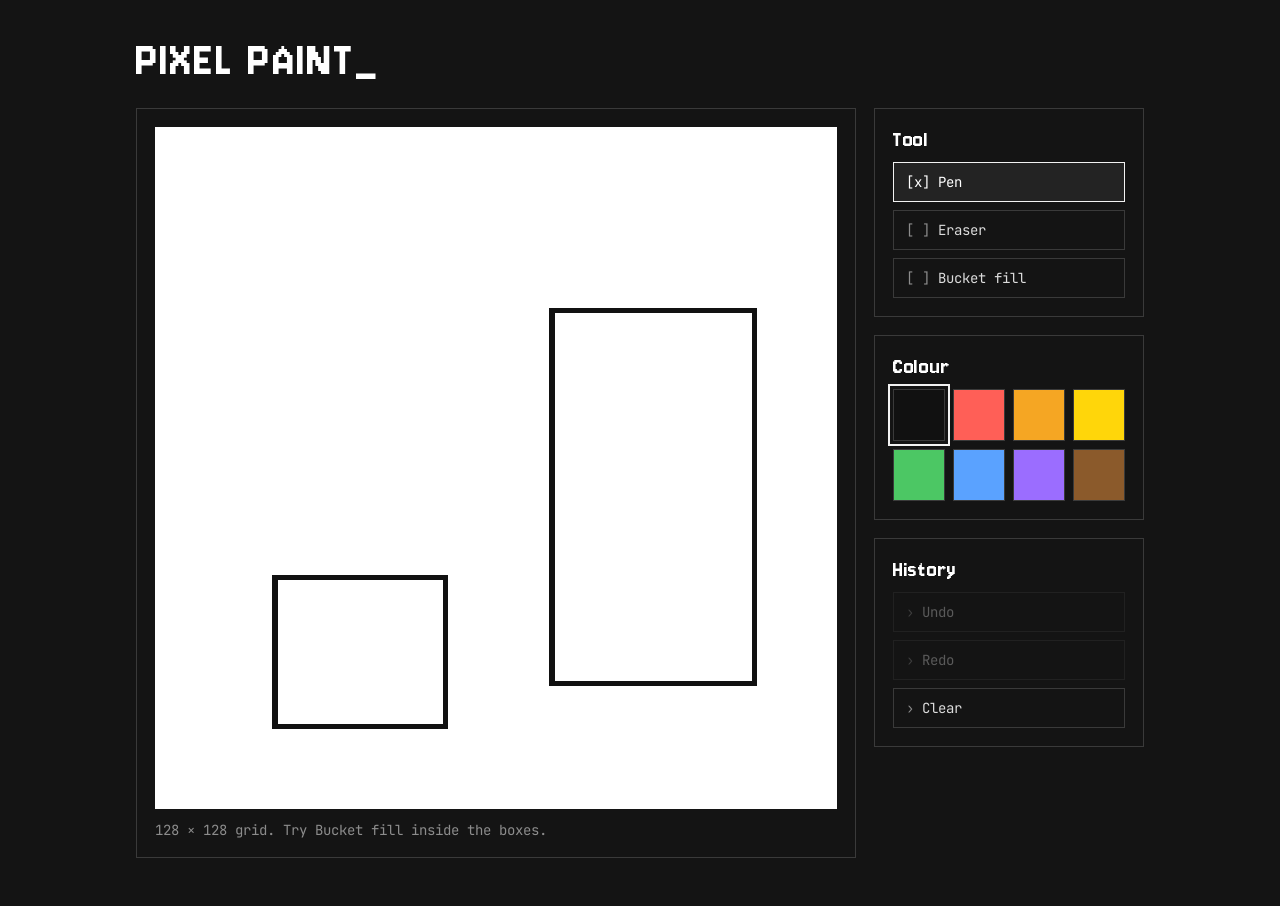
<file: index.html>
<!doctype html>
<html lang="en">

<head>
	<meta charset="utf-8">
	<meta name="viewport" content="width=device-width, initial-scale=1, viewport-fit=cover">
	<title>Pixel Paint</title>
	<meta name="claude:viewport-fit-sides" content="cover">
	<link rel="stylesheet"
		href="https://fonts.googleapis.com/css2?family=Jersey+10&family=JetBrains+Mono:wght@400;600&display=swap">
	<link rel="stylesheet" href="style.css">
</head>

<body>
	<div class="wrap">
		<h1>PIXEL PAINT<span class="cursor">_</span></h1>

		<div class="top">
			<section class="box">
				<canvas id="board" width="512" height="512" aria-label="Drawing canvas, 128 by 128 cells"></canvas>
				<p class="hint">128 × 128 grid. Try Bucket fill inside the boxes.</p>
			</section>

			<div class="side">
				<section class="box">
					<h2>Tool</h2>
					<div class="list">
						<button class="tool on" id="pen" data-tool="pen">Pen</button>
						<button class="tool" id="eraser" data-tool="eraser">Eraser</button>
						<button class="tool" id="fill" data-tool="fill">Bucket fill</button>
					</div>
				</section>
				<section class="box">
					<h2>Colour</h2>
					<div class="swatches" id="swatches"></div>
				</section>
				<section class="box">
					<h2>History</h2>
					<div class="list">
						<button class="act" id="undo">Undo</button>
						<button class="act" id="redo">Redo</button>
						<button class="act" id="clear">Clear</button>
					</div>
				</section>
			</div>
		</div>

		<!-- 	<div class="bottom"> -->
		<!-- 		<section class="box"> -->
		<!-- 			<h2>Log</h2> -->
		<!-- 			<ul id="log"></ul> -->
		<!-- 		</section> -->
		<!-- 		<section class="box"> -->
		<!-- 			<h2>Stacks</h2> -->
		<!-- 			<div class="stat"><span>Undo stack</span><b id="undo-n">0</b></div> -->
		<!-- 			<div class="bar" id="undo-bar"></div> -->
		<!-- 			<div class="stat"><span>Redo stack</span><b id="redo-n">0</b></div> -->
		<!-- 			<div class="bar" id="redo-bar"></div> -->
		<!-- 			<div class="stat"><span>Last fill</span><b id="fill-n">-</b></div> -->
		<!-- 			<div class="stat"><span>Max DFS stack</span><b id="stack-n">-</b></div> -->
		<!-- 		</section> -->
		<!-- 	</div> -->
		<!-- </div> -->

		<script src="script.js"></script>
</body>

</html>
</file>
<file: style.css>
:root {
  --bg: #141414;
  --box: #141414;
  --box-on: #232323;
  --line: #3a3a3a;
  --line-on: #f2f2f2;
  --text: #dcdcdc;
  --muted: #8c8c8c;
  --green: #4cc764;
  --red: #ff5f57;
  --blue: #5aa2ff;
  --pixel: "Jersey 10", "Courier New", monospace;
  --mono: "JetBrains Mono", ui-monospace, Consolas, monospace;
  color-scheme: dark;
}
* { box-sizing: border-box; }
body { background: var(--bg); color: var(--text); font-family: var(--mono); font-size: 14px; }
.wrap {
  max-width: 1040px; margin: 0 auto; display: grid; gap: 22px;
  padding-block: 26px 40px;
  padding-left: max(16px, env(safe-area-inset-left, 0px));
  padding-right: max(16px, env(safe-area-inset-right, 0px));
}
h1 { font-family: var(--pixel); font-weight: 400; font-size: 52px; line-height: 1; margin: 0; color: #fff; letter-spacing: 0.04em; }
.cursor { animation: blink 1s steps(1) infinite; }
@keyframes blink { 50% { opacity: 0; } }
@media (prefers-reduced-motion: reduce) { .cursor { animation: none; } }
h2 { font-family: var(--pixel); font-weight: 400; font-size: 24px; margin: 0 0 10px; color: #fff; letter-spacing: 0.03em; }
.top { display: grid; grid-template-columns: minmax(0, 1fr) 270px; gap: 18px; align-items: start; }
.bottom { display: grid; grid-template-columns: minmax(0, 1fr) 270px; gap: 18px; }
@media (max-width: 820px) { .top, .bottom { grid-template-columns: 1fr; } }
.box { border: 1px solid var(--line); background: var(--box); padding: 18px; min-width: 0; }
.side { display: grid; gap: 18px; }
canvas {
  display: block; width: 100%; aspect-ratio: 1; background: #fff;
  image-rendering: pixelated; touch-action: none; cursor: crosshair;
}
.hint { margin: 12px 0 0; color: var(--muted); }
button {
  font: inherit; color: var(--text); background: var(--box); border: 1px solid var(--line);
  padding: 10px 12px; width: 100%; text-align: left; cursor: pointer;
}
button:hover { border-color: var(--muted); }
button:focus-visible { outline: 2px solid var(--line-on); outline-offset: 2px; }
button:disabled { opacity: 0.35; cursor: default; }
.list { display: grid; gap: 8px; }
.tool.on { border-color: var(--line-on); background: var(--box-on); color: #fff; }
.tool::before { content: "[ ] "; color: var(--muted); }
.tool.on::before { content: "[x] "; color: #fff; }
.act::before { content: "\203A  "; color: var(--muted); }
.swatches { display: grid; grid-template-columns: repeat(4, 1fr); gap: 8px; }
.swatch { aspect-ratio: 1; padding: 0; border: 1px solid var(--line); }
.swatch.on { outline: 2px solid var(--line-on); outline-offset: 3px; }
#log { list-style: none; margin: 0; padding: 0; display: grid; gap: 8px; min-height: 150px; align-content: start; }
#log li::before { content: "\203A  "; color: var(--muted); }
.stat { display: flex; justify-content: space-between; gap: 12px; padding: 6px 0; border-bottom: 1px solid var(--line); }
.stat:last-child { border-bottom: 0; }
.stat span { color: var(--muted); }
.stat b { color: #fff; font-weight: 600; font-variant-numeric: tabular-nums; }
.bar { font-family: var(--mono); color: var(--green); letter-spacing: 1px; min-height: 1.4em; overflow: hidden; white-space: nowrap; }
.green { color: var(--green); } .red { color: var(--red); } .blue { color: var(--blue); }
</file>
